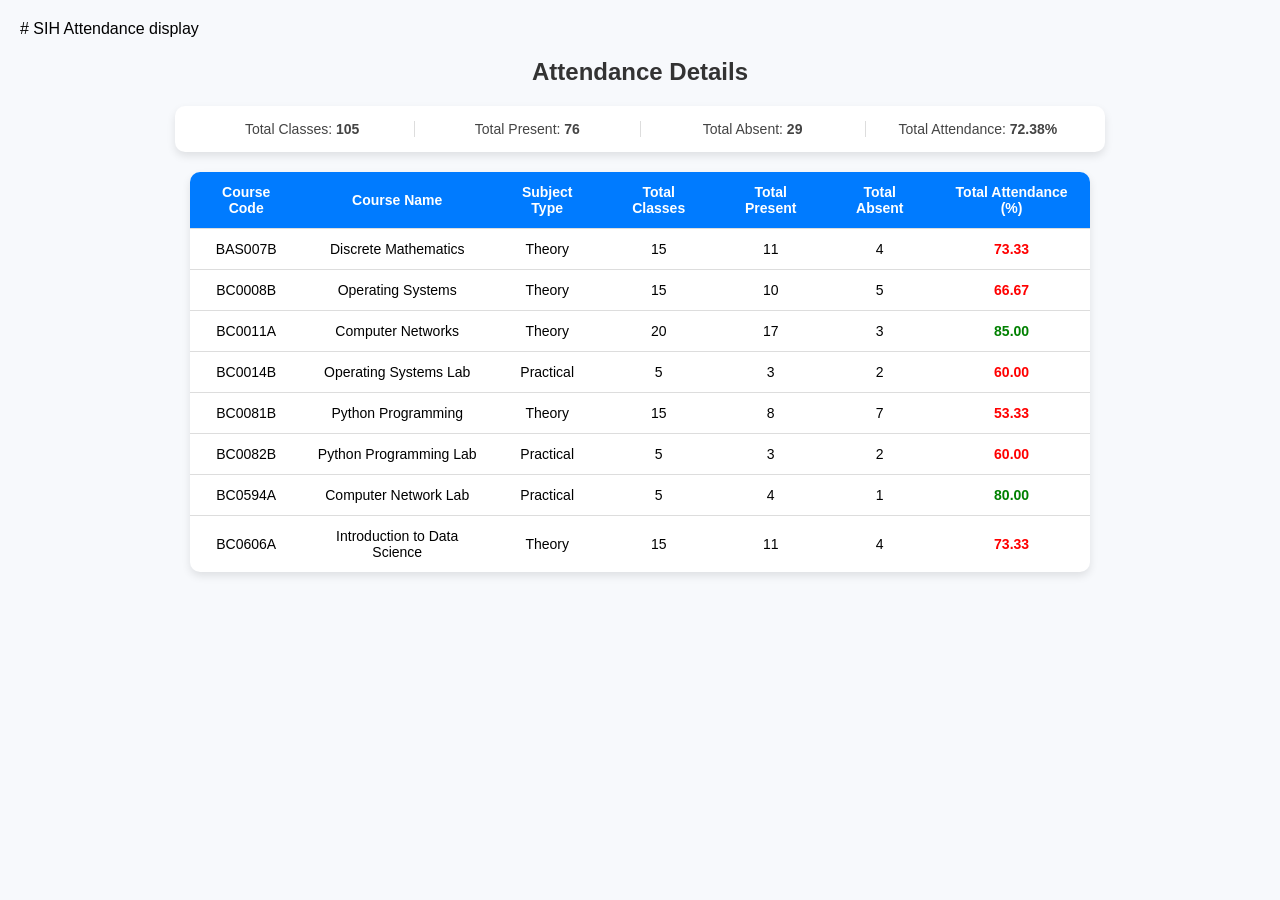
<file: app-website-main/app-website-main/index.html>
# SIH
Attendance display
<!DOCTYPE html>
<html lang="en">

<head>
    <meta charset="UTF-8">
    <meta name="viewport" content="width=device-width, initial-scale=1.0">
    <title>Attendance Display</title>
    <!-- Link CSS -->
    <link rel="stylesheet" href="style.css">
</head>

<body>

    <h2>Attendance Details</h2>

    <div class="attendance-summary">
        <div>Total Classes: <strong>105</strong></div>
        <div>Total Present: <strong>76</strong></div>
        <div>Total Absent: <strong>29</strong></div>
        <div>Total Attendance: <strong>72.38%</strong></div>
    </div>

    <table>
        <thead>
            <tr>
                <th>Course Code</th>
                <th>Course Name</th>
                <th>Subject Type</th>
                <th>Total Classes</th>
                <th>Total Present</th>
                <th>Total Absent</th>
                <th>Total Attendance (%)</th>
            </tr>
        </thead>
        <tbody id="attendance-table">
            <!-- Rows will be inserted here by script.js -->
        </tbody>
    </table>

    <!-- Link JS -->
    <script src="script.js"></script>
</body>

</html>
</file>
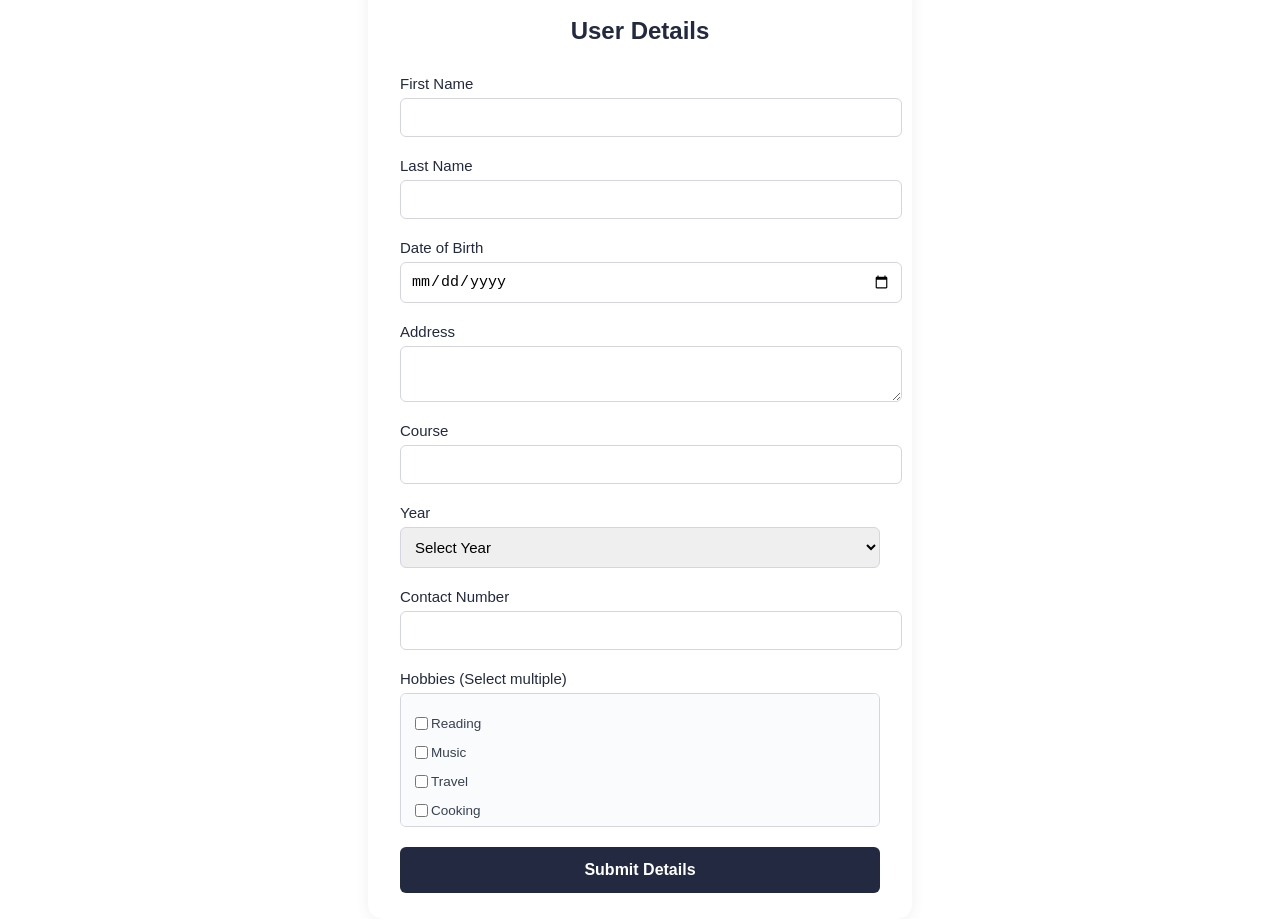
<file: app-website-main/app-website-main/detail.html>
<!DOCTYPE html>
<html lang="en">
<head>
    <meta charset="UTF-8">
    <title>User Details Portal</title>
    <style>
        body {
            background: #fff;
            margin: 0;
            height: 100vh;
            font-family: 'Segoe UI', Arial, sans-serif;
            display: flex;
            justify-content: center;
            align-items: center;
        }
        .container {
            width: 100%;
            max-width: 480px;
            background: #fff;
            box-shadow: 0 2px 14px rgba(60, 60, 100, 0.08);
            border-radius: 15px;
            padding: 36px 32px 26px 32px;
        }
        h2 {
            margin: 0 0 20px 0;
            color: #222941;
            text-align: center;
        }
        form {
            width: 100%;
            display: flex;
            flex-direction: column;
        }
        label {
            margin: 10px 0 6px 0;
            color: #222941;
            font-size: 15px;
            font-weight: 450;
        }
        input[type="text"], input[type="date"], input[type="number"], select, textarea {
            width: 100%;
            padding: 10px;
            margin-bottom: 10px;
            font-size: 15px;
            border-radius: 6px;
            border: 1px solid #d5d5e1;
        }
        .btn {
            width: 100%;
            background: #222941;
            color: #fff;
            border: none;
            padding: 14px;
            border-radius: 6px;
            font-size: 16px;
            font-weight: bold;
            cursor: pointer;
            margin-top: 10px;
        }
        .multiselect {
            border: 1px solid #d5d5e1;
            border-radius: 6px;
            padding: 10px;
            max-height: 112px;
            overflow-y: scroll;
            background: #fafbfd;
            margin-bottom: 10px;
        }
        .multiselect label {
            font-size: 13.5px;
            color: #374151;
            margin-right: 18px;
            display: flex;
            align-items: center;
            margin-bottom: 6px;
        }
    </style>
</head>
<body>
    <div class="container">
        <h2>User Details</h2>
        <form>
            <label for="firstname">First Name</label>
            <input type="text" id="firstname" name="firstname" required>
            
            <label for="lastname">Last Name</label>
            <input type="text" id="lastname" name="lastname" required>
            
            <label for="dob">Date of Birth</label>
            <input type="date" id="dob" name="dob" required>
            
            <label for="address">Address</label>
            <textarea id="address" name="address" rows="2" required></textarea>
            
            <label for="course">Course</label>
            <input type="text" id="course" name="course" required>
            
            <label for="year">Year</label>
            <select id="year" name="year" required>
                <option value="">Select Year</option>
                <option value="1st">1st</option>
                <option value="2nd">2nd</option>
                <option value="3rd">3rd</option>
                <option value="4th">4th</option>
            </select>
            
            <label for="contact">Contact Number</label>
            <input type="text" id="contact" name="contact" required pattern="\d*">
            
            <label>Hobbies (Select multiple)</label>
            <div class="multiselect">
                <label><input type="checkbox" name="hobby" value="Reading">Reading</label>
                <label><input type="checkbox" name="hobby" value="Music">Music</label>
                <label><input type="checkbox" name="hobby" value="Travel">Travel</label>
                <label><input type="checkbox" name="hobby" value="Cooking">Cooking</label>
                <label><input type="checkbox" name="hobby" value="Photography">Photography</label>
                <label><input type="checkbox" name="hobby" value="Swimming">Swimming</label>
                <label><input type="checkbox" name="hobby" value="Cycling">Cycling</label>
                <label><input type="checkbox" name="hobby" value="Gardening">Gardening</label>
                <label><input type="checkbox" name="hobby" value="Painting">Painting</label>
                <label><input type="checkbox" name="hobby" value="Dancing">Dancing</label>
                <label><input type="checkbox" name="hobby" value="Writing">Writing</label>
                <label><input type="checkbox" name="hobby" value="Gaming">Gaming</label>
                <label><input type="checkbox" name="hobby" value="Running">Running</label>
                <label><input type="checkbox" name="hobby" value="Yoga">Yoga</label>
                <label><input type="checkbox" name="hobby" value="Volunteering">Volunteering</label>
            </div>
            <button type="button"  onclick="window.location.href='app.html' "class="btn">Submit Details</button>
        </form>
    </div>
   

</body>
</html>
</file>
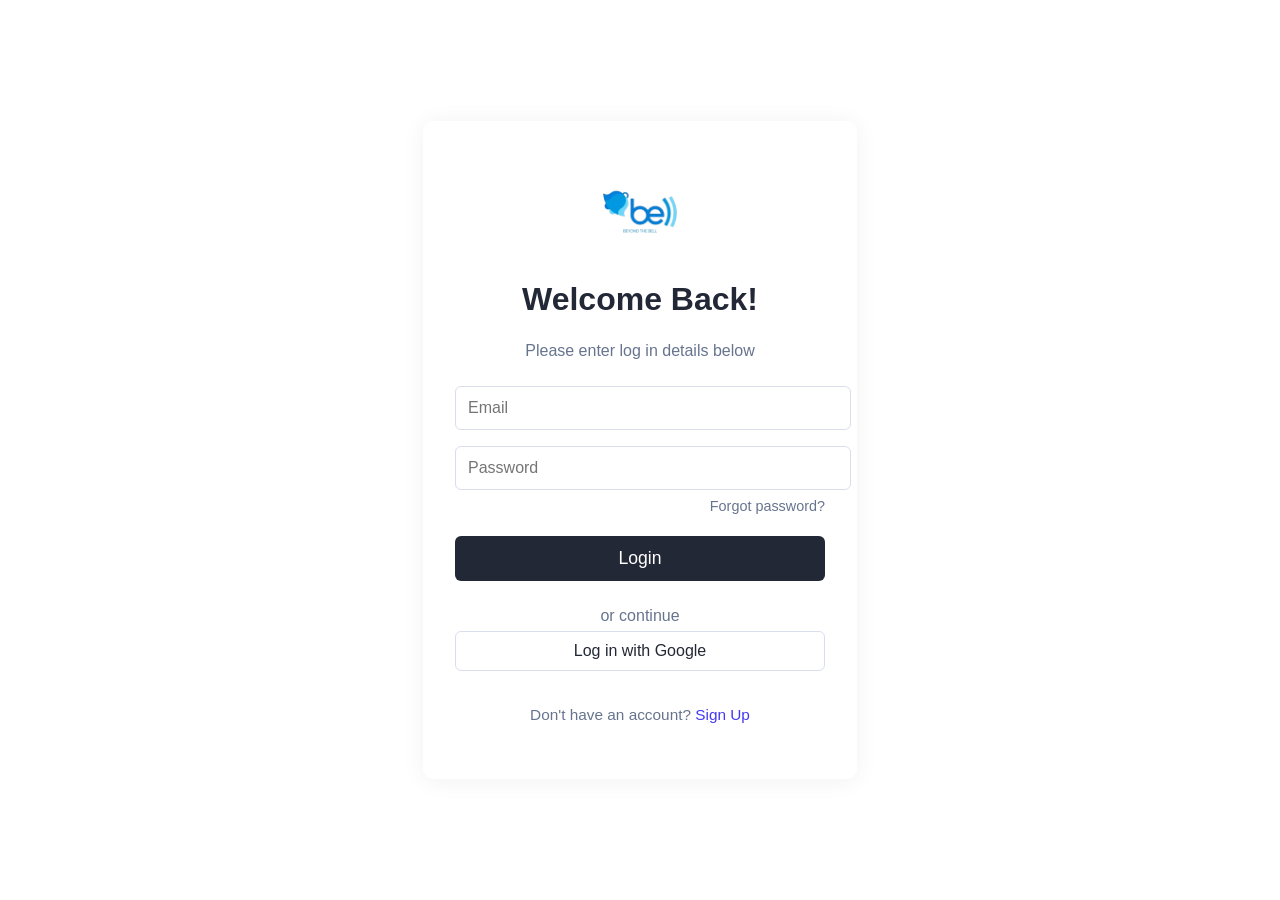
<file: app-website-main/app-website-main/login.html>
<!DOCTYPE html>
<html lang="en">
<head>
    <meta charset="UTF-8">
    <title>Sign Up Portal</title>
    <link rel="stylesheet" href="login.css">
</head>
<body>
    <div class="container">
        <div class="form-box">
            <img src="BEYOND THE BELL (1).png" alt="Logo" class="logo">
            <h2>Welcome Back!</h2>
            <p class="subtitle">Please enter log in details below</p>
            <form>
                <input type="email" placeholder="Email" required>
                <input type="password" placeholder="Password" required>
                <div class="forgot-row">
                    <a href="#" class="forgot">Forgot password?</a>
                </div>
                <button type="button" onclick="window.location.href='app.html' "class="sign-in">Login</button>
            </form>
            <div class="or">or continue</div>
            <button class="google-btn">
                <div class="google-icon">
                </div>
                Log in with Google
            </button>
            <p class="signup-link">
                Don't have an account? <a href="#">Sign Up</a>
            </p>
        </div>
    </div>
</body>
</html>
</file>
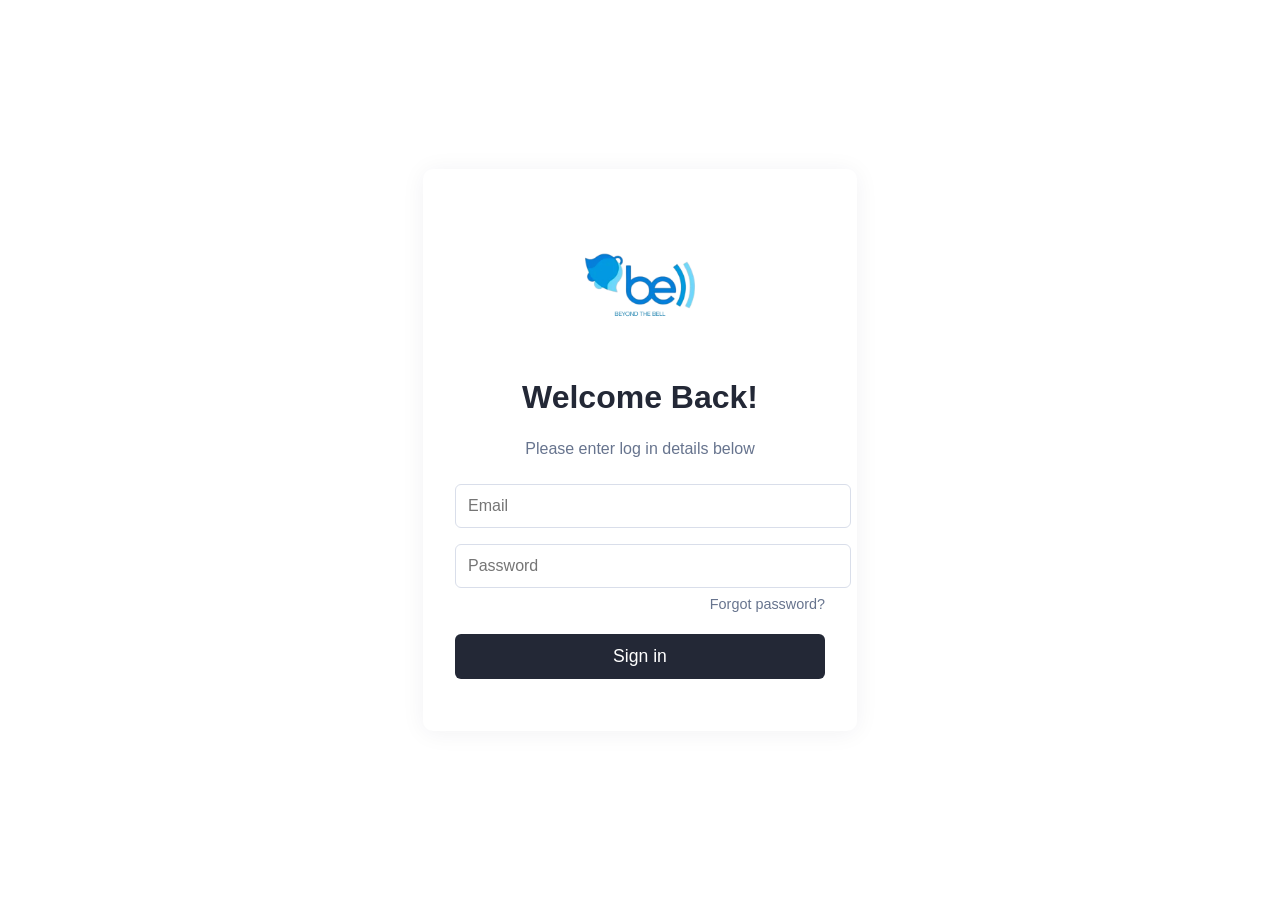
<file: app-website-main/app-website-main/signup.html>
<!DOCTYPE html>
<html lang="en">
<head>
    <meta charset="UTF-8">
    <title>Sign Up Portal</title>
    <link rel="stylesheet" href="signup.css">
</head>
<body>
    <div class="container">
        <div class="form-box">
            <img src="BEYOND THE BELL (1).png" alt="Logo" class="logo">
            <h2>Welcome Back!</h2>
            <p class="subtitle">Please enter log in details below</p>
            <form>
                <input type="email" placeholder="Email" required>
                <input type="password" placeholder="Password" required>
                <div class="forgot-row">
                    <a href="#" class="forgot">Forgot password?</a>
                </div>
                <button type="button" onclick="window.location.href='detail.html' "class="sign-in">Sign in</button>
                
    
</button>

            </form>
            
</body>   
</html>
</file>
<file: app-website-main/app-website-main/style.css>
body {
    font-family: Arial, sans-serif;
    background: #f7f9fc;
    margin: 0;
    padding: 20px;
}

h2 {
    text-align: center;
    margin-bottom: 20px;
    color: #333;
}

.attendance-summary {
    max-width: 900px;
    margin: 0 auto 20px auto;
    display: flex;
    justify-content: space-between;
    background: #ffffff;
    padding: 15px;
    border-radius: 10px;
    box-shadow: 0 4px 8px rgba(0, 0, 0, 0.1);
    font-size: 14px;
    color: #444;
}

.attendance-summary div {
    flex: 1;
    text-align: center;
    border-right: 1px solid #ddd;
}

.attendance-summary div:last-child {
    border-right: none;
}

table {
    width: 100%;
    max-width: 900px;
    margin: 0 auto;
    border-collapse: collapse;
    background: #fff;
    border-radius: 10px;
    overflow: hidden;
    box-shadow: 0 4px 8px rgba(0, 0, 0, 0.1);
}

table thead {
    background: #007BFF;
    color: #fff;
}

table th,
table td {
    padding: 12px 15px;
    text-align: center;
    font-size: 14px;
    border-bottom: 1px solid #ddd;
}

table tr:last-child td {
    border-bottom: none;
}

table tbody tr:hover {
    background: #f1f5ff;
}

.high {
    color: green;
    font-weight: bold;
}

.low {
    color: red;
    font-weight: bold;
}
</file>
<file: app-website-main/app-website-main/login.css>
body {
    background: #fff;
    margin: 0;
    padding: 0;
    min-height: 100vh;
    display: flex;
    align-items: center;
    justify-content: center;
    font-family: 'Segoe UI', sans-serif;
}

.container {
    display: flex;
    height: 100vh;
    align-items: center;
    justify-content: center;
    width: 100vw;
}

.form-box {
    background: #fff;
    padding: 40px 32px;
    border-radius: 10px;
    box-shadow: 0 2px 24px rgba(30,36,61,0.06);
    min-width: 370px;
    max-width: 400px;
    display: flex;
    flex-direction: column;
    align-items: center;
}

.logo {
    height: 100px;
    margin-bottom: 20px;
}

h2 {
    margin: 0 0 8px 0;
    font-size: 2rem;
    color: #232836;
}

.subtitle {
    color: #67748e;
    font-size: 1rem;
    margin-bottom: 18px;
}

form {
    width: 100%;
    display: flex;
    flex-direction: column;
}

input[type="email"], input[type="password"] {
    width: 100%;
    padding: 12px;
    margin: 8px 0;
    border: 1px solid #D9DEEA;
    border-radius: 6px;
    font-size: 1rem;
    transition: border 0.2s;
}

input[type="email"]:focus, input[type="password"]:focus {
    border-color: #232836;
    outline: none;
}

.forgot-row {
    display: flex;
    justify-content: flex-end;
}

.forgot {
    font-size: 0.9rem;
    color: #67748e;
    text-decoration: none;
    margin-bottom: 10px;
}

.sign-in {
    width: 100%;
    padding: 12px 0;
    background: #232836;
    color: #fff;
    font-size: 1.1rem;
    border: none;
    border-radius: 6px;
    margin-top: 12px;
    margin-bottom: 12px;
    cursor: pointer;
    transition: background 0.2s;
}

.sign-in:hover {
    background: #1a1d29;
}

.or {
    color: #67748e;
    margin: 14px 0 6px 0;
    font-size: 1rem;
}

.google-btn {
    width: 100%;
    padding: 10px 0;
    background: #fff;
    color: #232836;
    border: 1px solid #D9DEEA;
    border-radius: 6px;
    font-size: 1rem;
    display: flex;
    align-items: center;
    justify-content: center;
    margin-bottom: 20px;
    cursor: pointer;
    transition: border 0.2s;
}
.google-icon{
    height: 5px;
}


.signup-link {
    color: #67748e;
    font-size: 0.96rem;
}

.signup-link a {
    color: #4339f2;
    text-decoration: none;
}

.signup-link a:hover {
    text-decoration: underline;
}
</file>
<file: app-website-main/app-website-main/signup.css>
body {
    background: #fff;
    margin: 0;
    padding: 0;
    min-height: 100vh;
    display: flex;
    align-items: center;
    justify-content: center;
    font-family: 'Segoe UI', sans-serif;
}

.container {
    display: flex;
    height: 100vh;
    align-items: center;
    justify-content: center;
    width: 100vw;
}

.form-box {
    background: #fff;
    padding: 40px 32px;
    border-radius: 10px;
    box-shadow: 0 2px 24px rgba(30,36,61,0.06);
    min-width: 370px;
    max-width: 400px;
    display: flex;
    flex-direction: column;
    align-items: center;
}

.logo {
    height: 150px;
    margin-bottom: 20px;
}

h2 {
    margin: 0 0 8px 0;
    font-size: 2rem;
    color: #232836;
}

.subtitle {
    color: #67748e;
    font-size: 1rem;
    margin-bottom: 18px;
}

form {
    width: 100%;
    display: flex;
    flex-direction: column;
}

input[type="email"], input[type="password"] {
    width: 100%;
    padding: 12px;
    margin: 8px 0;
    border: 1px solid #D9DEEA;
    border-radius: 6px;
    font-size: 1rem;
    transition: border 0.2s;
}

input[type="email"]:focus, input[type="password"]:focus {
    border-color: #232836;
    outline: none;
}

.forgot-row {
    display: flex;
    justify-content: flex-end;
}

.forgot {
    font-size: 0.9rem;
    color: #67748e;
    text-decoration: none;
    margin-bottom: 10px;
}

.sign-in {
    width: 100%;
    padding: 12px 0;
    background: #232836;
    color: #fff;
    font-size: 1.1rem;
    border: none;
    border-radius: 6px;
    margin-top: 12px;
    margin-bottom: 12px;
    cursor: pointer;
    transition: background 0.2s;
}

.sign-in:hover {
    background: #1a1d29;
}

.or {
    color: #67748e;
    margin: 14px 0 6px 0;
    font-size: 1rem;
}
</file>
